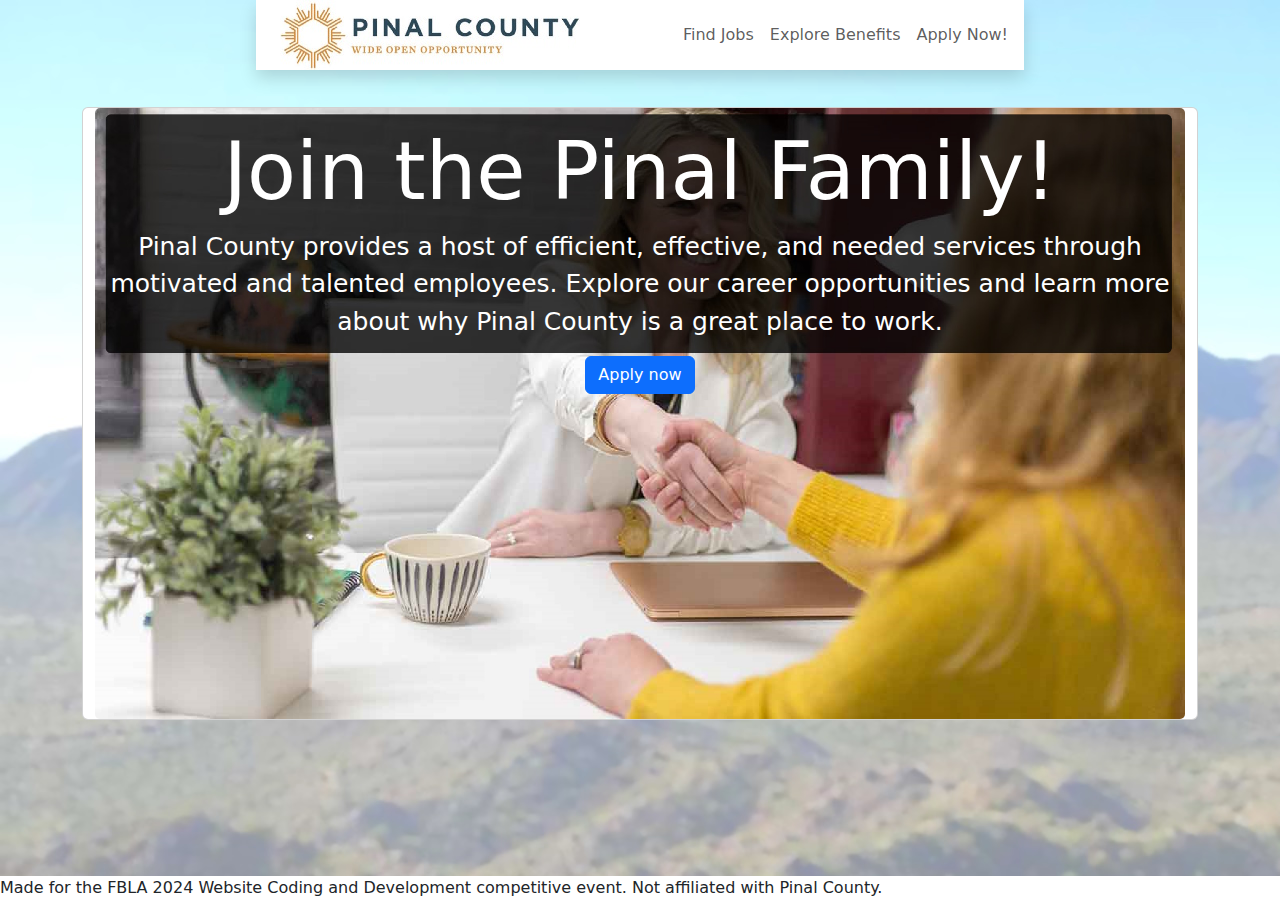
<file: index.html>
<html lang="en">
	<head>
	
    <link href="bootstrap.min.css" rel="stylesheet">
    <link href="style.css" rel="stylesheet">
	
	</head>
	<title>Pinal County Jobs</title>
	<body>

        <!-- Navbar Start -->
        <nav class="navbar navbar-expand-lg bg-white navbar-light shadow sticky-top p-0">
            <a href="index.html" class="navbar-brand d-flex align-items-center text-center py-0 px-4 px-lg-10">
                <img class="m-0 img" src="logo.jpg"></img>
            </a>
			<div class="navbar-nav ms-auto p-5 p-lg-2">
				<a href="finder.html" class="nav-item nav-link"> Find Jobs </a>
				<a href="blog.html" class="nav-item nav-link"> Explore Benefits </a>
				<a href="apply.html" class="nav-item nav-link"> Apply Now! </a>
			</div>
        </nav>
        <!-- Navbar End -->
		
		<div class="container row">
			<div class="card col-lg-15">
			  <img src="carousel-2.jpg" class="card-img" alt="...">
			  <div class="card-img-overlay">
				<h5 class="card-title">Join the Pinal Family!</h5>
				<p class="card-text">
				Pinal County provides a host of efficient, effective, and needed services through motivated and talented employees. Explore our career opportunities and learn more about why Pinal County is a great place to work.</p>
				<a href="apply.html" class="btn btn-primary">Apply now</a>
			  </div>
			</div>
		</div>
		
		<footer class="fixed-bottom p-0">Made for the FBLA 2024 Website Coding and Development competitive event. Not affiliated with Pinal County.</footer>
		
	</body>
	<script type="text/javascript">
		
	</script>
</html>
</file>
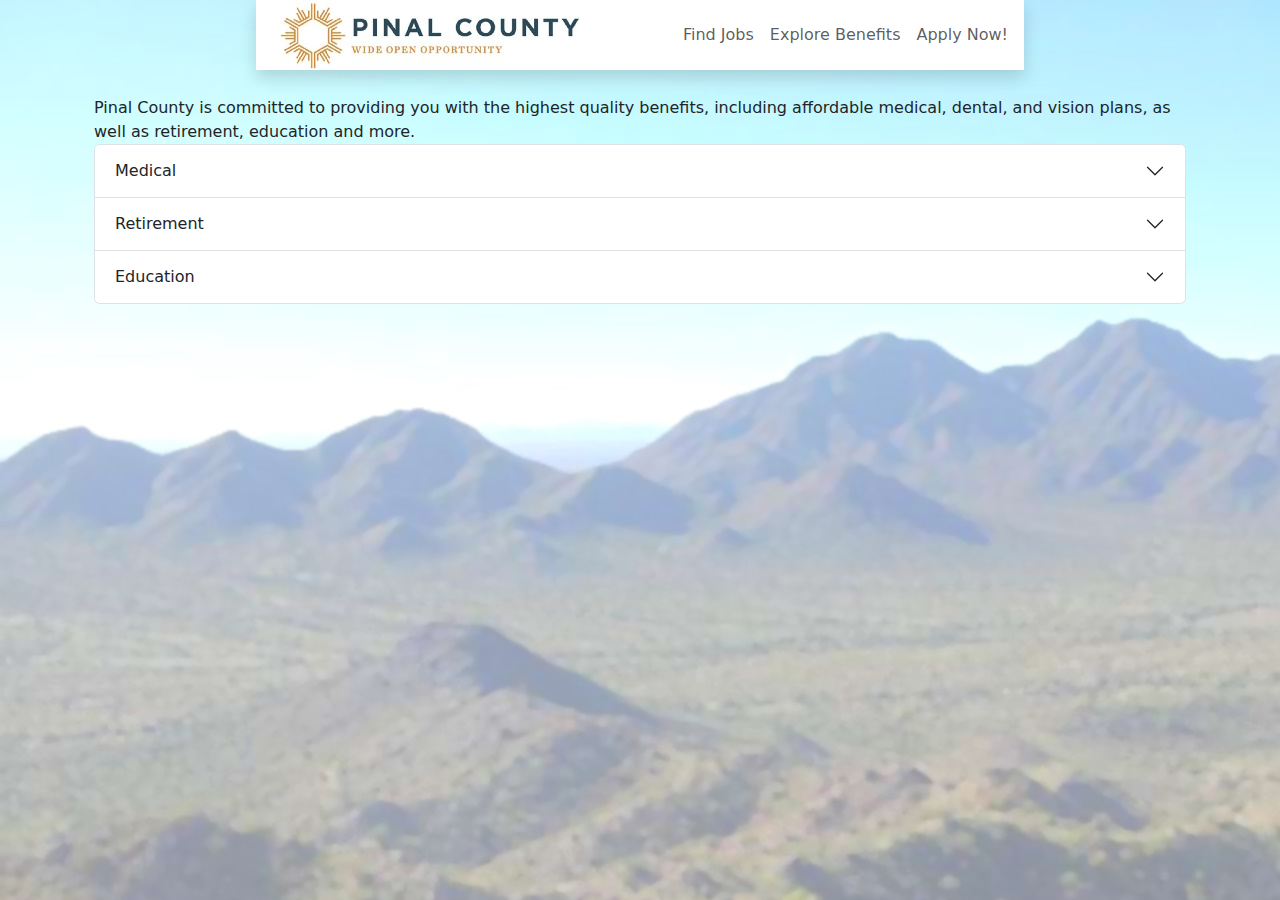
<file: blog.html>
<html lang="en">
	<head>
	
    <link href="bootstrap.min.css" rel="stylesheet">
    <link href="style.css" rel="stylesheet">
	
	</head>
	<title>Pinal County Jobs</title>
	<body>

        <!-- Navbar Start -->
        <nav class="navbar navbar-expand-lg bg-white navbar-light shadow sticky-top p-0">
            <a href="index.html" class="navbar-brand d-flex align-items-center text-center py-0 px-4 px-lg-10">
                <img class="m-0 img" src="logo.jpg"></img>
            </a>
			<div class="navbar-nav ms-auto p-5 p-lg-2">
				<a href="finder.html" class="nav-item nav-link"> Find Jobs </a>
				<a href="blog.html" class="nav-item nav-link"> Explore Benefits </a>
				<a href="apply.html" class="nav-item nav-link"> Apply Now! </a>
			</div>
        </nav>
        <!-- Navbar End -->
		
		<div class="container row">
			<text>Pinal County is committed to providing you with the highest quality benefits, including affordable medical, dental, and vision plans, as well as retirement, education and more.</text>
			<div class="accordion" id="benefits">
			  <div class="accordion-item">
				<h2 class="accordion-header">
				  <button class="accordion-button collapsed" type="button" data-bs-toggle="collapse" data-bs-target="#collapseOne" aria-expanded="true" aria-controls="collapseOne">
					Medical
				  </button>
				</h2>
				<div id="collapseOne" class="accordion-collapse collapse">
				  <div class="accordion-body">
					  <list>
						<li><a href="#">Banner Aetna (PDF)</a>
						<li><a href="#">Dental (PDF)</a>
						<li><a href="#">Vision (PDF)</a>
					  </list>
				  </div>
				</div>
			  </div>
			  <div class="accordion-item">
				<h2 class="accordion-header">
				  <button class="accordion-button collapsed" type="button" data-bs-toggle="collapse" data-bs-target="#collapseTwo" aria-expanded="false" aria-controls="collapseTwo">
					Retirement
				  </button>
				</h2>
				<div id="collapseTwo" class="accordion-collapse collapse">
				  <div class="accordion-body">
					  <list>
						<li><a href="#">Arizona State Retirement Plan (ASRS)</a>
						<li><a href="#">Court Corrections Officer Plan (ACORP)</a>
						<li><a href="#">Corrections Officer Retirement Plan (CORP)</a>
					  </list>
				  </div>
				</div>
			  </div>
			  <div class="accordion-item">
				<h2 class="accordion-header">
				  <button class="accordion-button collapsed" type="button" data-bs-toggle="collapse" data-bs-target="#collapseThree" aria-expanded="false" aria-controls="collapseThree">
					Education
				  </button>
				</h2>
				<div id="collapseThree" class="accordion-collapse collapse">
				  <div class="accordion-body">
					  <list>
						<li><a href="#">Degree Attainment Program</a>
						<li><a href="#">Tuition Reimbursement Program</a>
						<li><a href="#">Student Loan Forgiveness</a>
					  </list>
				  </div>
				</div>
			  </div>
			</div>
		</div>
		
	</body>
	<script type="text/javascript" src="bootstrap.min.js">
		
	</script>
</html>
</file>
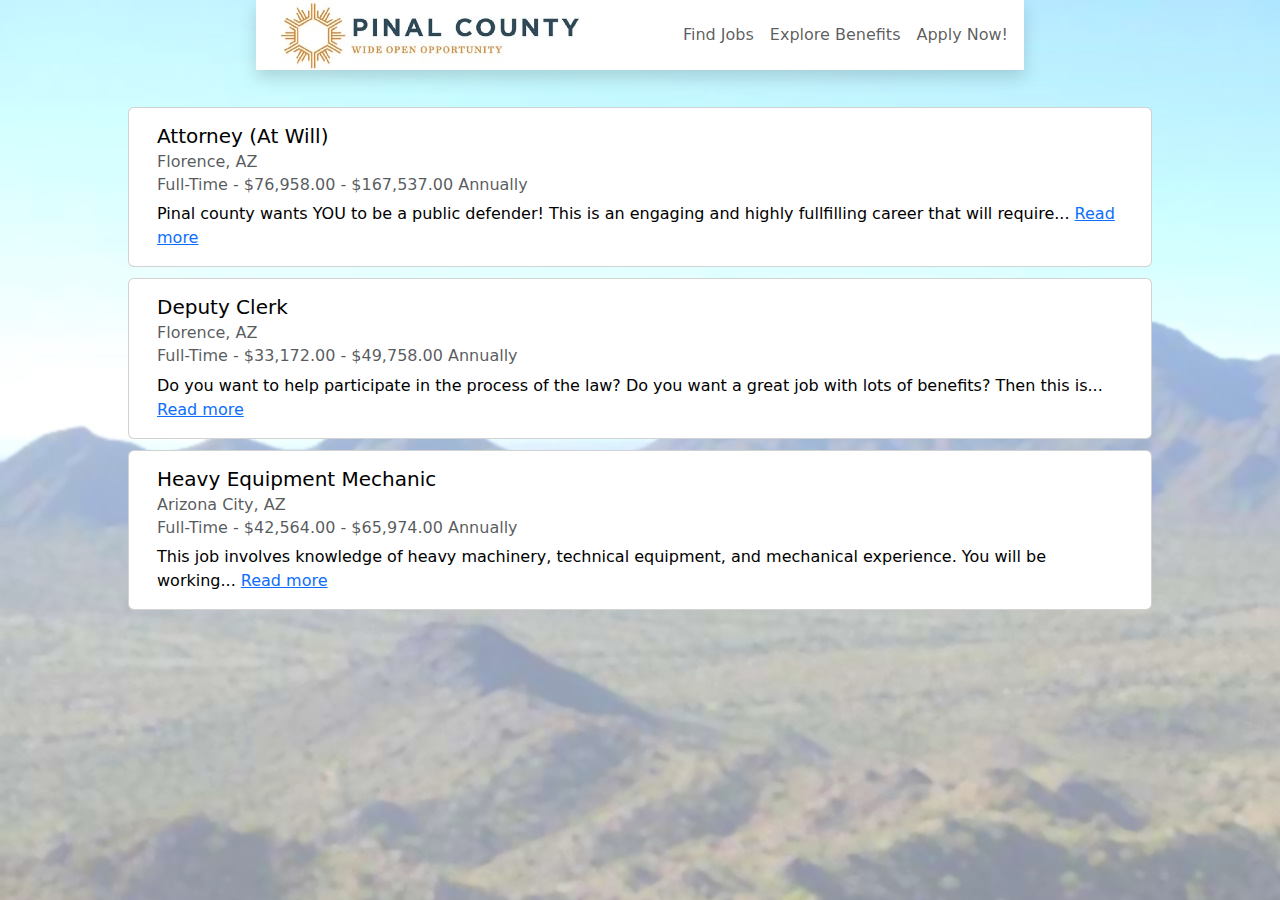
<file: finder.html>
<html lang="en">
	<head>
	
    <link href="bootstrap.min.css" rel="stylesheet">
    <link href="style.css" rel="stylesheet">
	
	</head>
	<title>Pinal County Jobs</title>
	<body>

        <!-- Navbar Start -->
        <nav class="navbar navbar-expand-lg bg-white navbar-light shadow sticky-top p-0">
            <a href="index.html" class="navbar-brand d-flex align-items-center text-center py-0 px-4 px-lg-10">
                <img class="m-0 img" src="logo.jpg"></img>
            </a>
			<div class="navbar-nav ms-auto p-5 p-lg-2">
				<a href="finder.html" class="nav-item nav-link"> Find Jobs </a>
				<a href="blog.html" class="nav-item nav-link"> Explore Benefits </a>
				<a href="apply.html" class="nav-item nav-link"> Apply Now! </a>
			</div>
        </nav>
        <!-- Navbar End -->

		<div class="container row">
			<div class="card col-md-4" style="width: 64rem;">
			  <div class="card-body">
				<h5 class="card-title">Attorney (At Will)</h5>
				<h6 class="card-subtitle mb-2 text-body-secondary">Florence, AZ</h6>
				<h6 class="card-subtitle mb-2 text-body-secondary">Full-Time - $76,958.00 - $167,537.00 Annually</h6>
				<p class="card-text">Pinal county wants YOU to be a public defender! This is an engaging and highly fullfilling career that will require... <a href="#" class="card-link">Read more</a></p>
			  </div>
			</div>
			
			<div class="card col-md-4" style="width: 64rem;">
			  <div class="card-body">
				<h5 class="card-title">Deputy Clerk</h5>
				<h6 class="card-subtitle mb-2 text-body-secondary">Florence, AZ</h6>
				<h6 class="card-subtitle mb-2 text-body-secondary">Full-Time - $33,172.00 - $49,758.00 Annually</h6>
				<p class="card-text">Do you want to help participate in the process of the law? Do you want a great job with lots of benefits? Then this is... <a href="#" class="card-link">Read more</a></p>
			  </div>
			</div>
			
			<div class="card col-md-4" style="width:64rem;">
			  <div class="card-body">
				<h5 class="card-title">Heavy Equipment Mechanic</h5>
				<h6 class="card-subtitle mb-2 text-body-secondary">Arizona City, AZ</h6>
				<h6 class="card-subtitle mb-2 text-body-secondary">Full-Time - $42,564.00 - $65,974.00 Annually</h6>
				<p class="card-text">This job involves knowledge of heavy machinery, technical equipment, and mechanical experience. You will be working... <a href="#" class="card-link">Read more</a></p>
			  </div>
			</div>
		</div>
		
	</body>
	<script type="text/javascript">
		// some tables which contain all the jobs information stuff etc. and a thing just like visit arizona, where it goes through each one and constructs an element out of it
		// maybe they could include an "apply now" link where if u click it it takes u to the apply page but with the job detail all filled out already
	</script>
</html>
</file>
<file: style.css>
body {
  background-image: url("background.jpg");
  background-repeat: no-repeat;
  background-attachment: fixed;
}

.navbar {
    border: none;
    font-weight: 400;
    vertical-align: middle;
    margin-left: 20%;
    margin-right: 20%;
    transition: .5s;
}

.card {
    font-weight: 400;
    color: black;
    margin: auto;
    margin-top: 1%;
    transition: .5s;
}

.col-lg-15 {
    font-size: 25;
    text-align: center;
    color: white;
}

.col-lg-15 h5 {
    font-size: 80;
}

.container.row {
    font-weight: 400;
    margin: auto;
    margin-top: 2%;
    transition: .5s;
}

.fixed-bottom {
    background-color: white;
}
</file>
